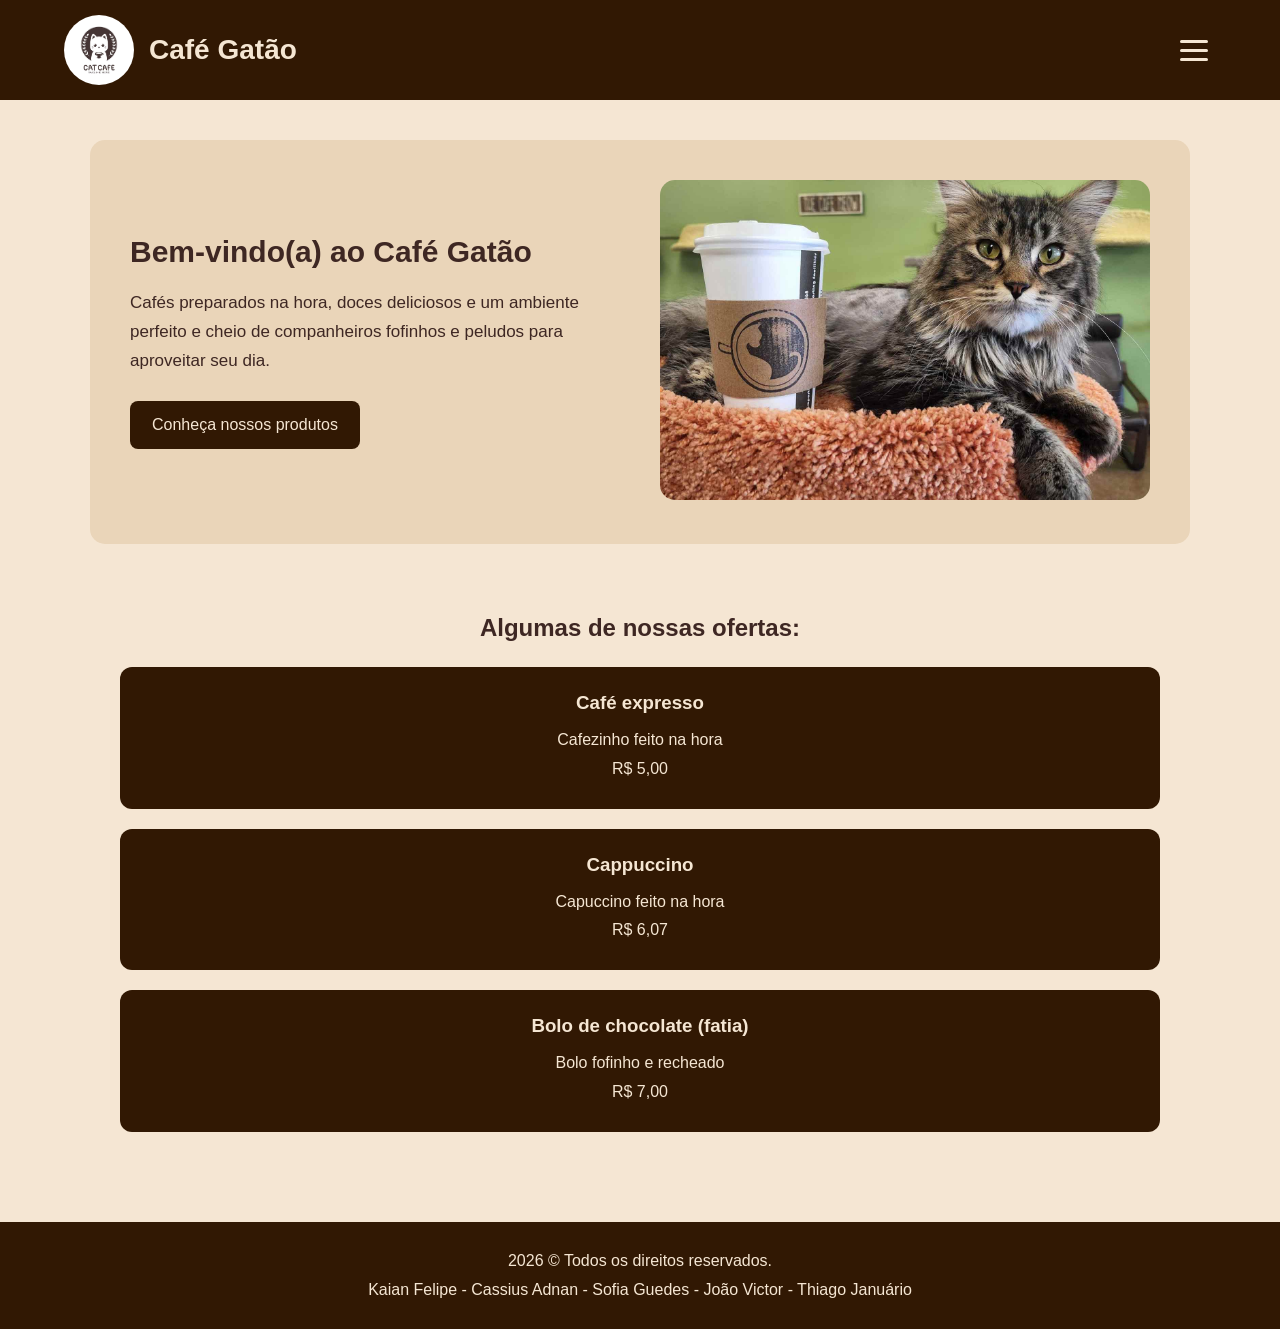
<file: index.html>
<!DOCTYPE html>
<html lang="pt-BR">
<head>
    <meta charset="UTF-8">
    <meta name="viewport" content="width=device-width, initial-scale=1.0">
    <title>Café Gatão - Início</title>
    <link rel="stylesheet" href="./css/style.css">
    <link rel="shortcut icon" href="./img/cute-cat-logo-with-coffee-cup-free-vector.jpg" type="image/x-icon">
    <script src="./js/script.js" defer></script>
</head>
<body>

    <header class="cabecalho">
        <img class="logo" src="./img/cute-cat-logo-with-coffee-cup-free-vector.jpg" alt="Café Gatão">
        <h1 class="titulo">Café Gatão</h1>

        <button class="menu-toggle" type="button" aria-label="Abrir menu" aria-expanded="false" aria-controls="menu-principal">
            <span></span>
            <span></span>
            <span></span>
        </button>

        <nav class="menunav" id="menu-principal">
            <a href="index.html">Início</a>
            <a href="sobre.html">Sobre</a>
            <a href="contato.html">Contato</a>
        </nav>
    </header>

    <main>
        <section class="principal revelar">
            <div class="texto">
                <h2>Bem-vindo(a) ao Café Gatão</h2>
                <p>Cafés preparados na hora, doces deliciosos e um ambiente perfeito e cheio de companheiros fofinhos e peludos para aproveitar seu dia.</p>
                <a class="botao" href="#produtos">Conheça nossos produtos</a>
            </div>

            <div class="apresentacao">
                <img class="figura1" src="./img/202503202311Minnesota_The-Cafe-Meow.jpg" alt="Gato relaxando">
            </div>
        </section>

        <section id="produtos" class="revelar">
            <h2>Algumas de nossas ofertas:</h2>

            <div class="produto revelar">
                <h3>Café expresso</h3>
                <ul>
                    <li>Cafezinho feito na hora</li>
                    <li>R$ 5,00</li>
                </ul>
            </div>

            <div class="produto revelar">
                <h3>Cappuccino</h3>
                <ul>
                    <li>Capuccino feito na hora</li>
                    <li>R$ 6,07</li>
                </ul>
            </div>

            <div class="produto revelar">
                <h3>Bolo de chocolate (fatia)</h3>
                <ul>
                    <li>Bolo fofinho e recheado</li>
                    <li>R$ 7,00</li>
                </ul>
            </div>
        </section>
    </main>

    <footer>
        <p>2026 © Todos os direitos reservados.</p>
        <p>Kaian Felipe - Cassius Adnan - Sofia Guedes - João Victor - Thiago Januário</p>
    </footer>

</body>
</html>
</file>
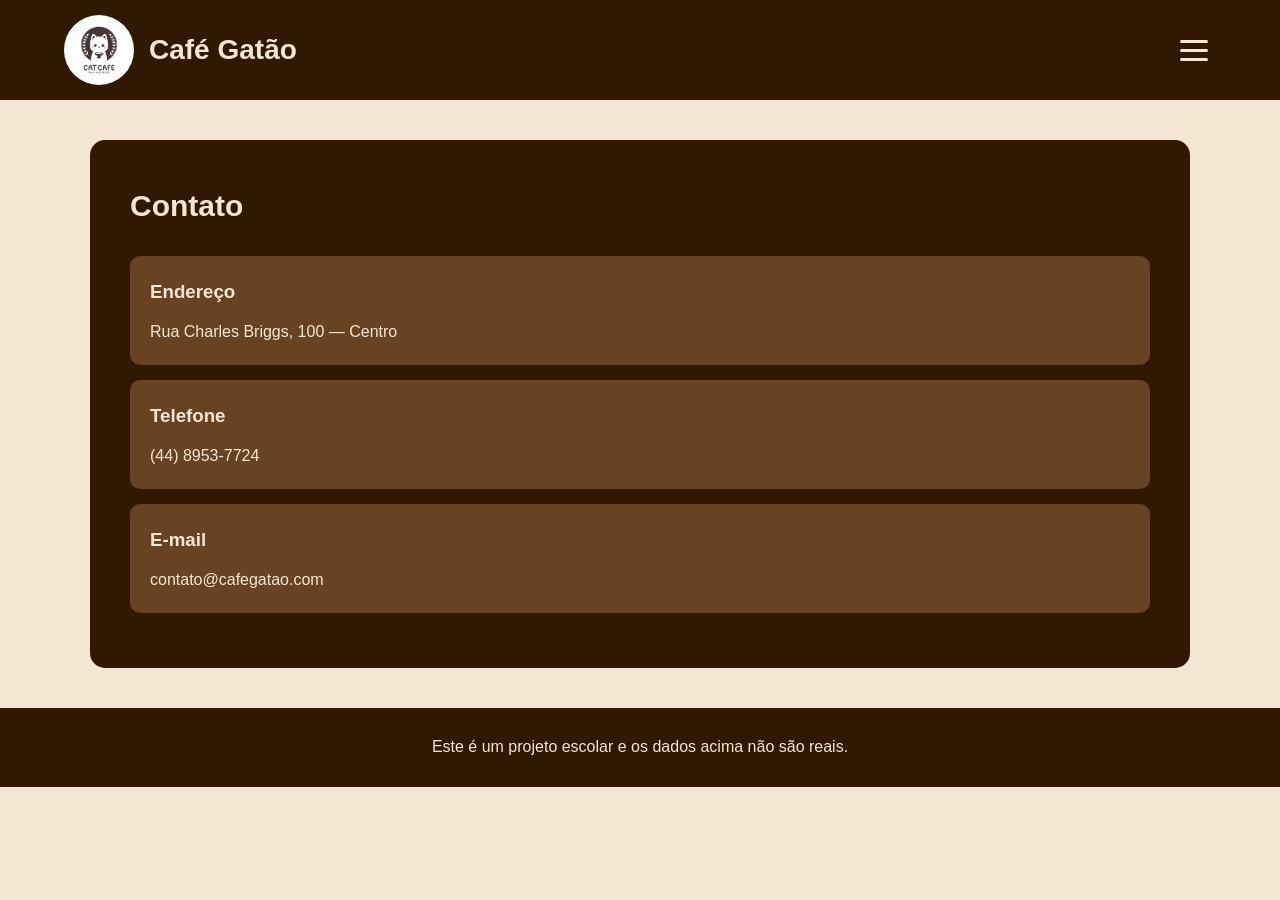
<file: contato.html>
<!DOCTYPE html>
<html lang="pt-BR">
<head>
    <meta charset="UTF-8">
    <meta name="viewport" content="width=device-width, initial-scale=1.0">
    <title>Contato - Café Gatão</title>
    <link rel="stylesheet" href="./css/style.css">
    <link rel="shortcut icon" href="./img/cute-cat-logo-with-coffee-cup-free-vector.jpg" type="image/x-icon">
    <script src="./js/script.js" defer></script>
</head>
<body>

    <header class="cabecalho">
        <img class="logo" src="./img/cute-cat-logo-with-coffee-cup-free-vector.jpg" alt="Café Gatão">
        <h1 class="titulo">Café Gatão</h1>

        <button class="menu-toggle" type="button" aria-label="Abrir menu" aria-expanded="false" aria-controls="menu-principal">
            <span></span>
            <span></span>
            <span></span>
        </button>

        <nav class="menunav" id="menu-principal">
            <a href="index.html">Início</a>
            <a href="sobre.html">Sobre</a>
            <a href="contato.html">Contato</a>
        </nav>
    </header>

    <main>
        <section class="contato revelar">
            <h2>Contato</h2>

            <div class="informacao">
                <h3>Endereço</h3>
                <p>Rua Charles Briggs, 100 — Centro</p>
            </div>

            <div class="informacao">
                <h3>Telefone</h3>
                <p>(44) 8953-7724</p>
            </div>

            <div class="informacao">
                <h3>E-mail</h3>
                <p>contato@cafegatao.com</p>
            </div>
        </section>
    </main>

    <footer>
        <p>Este é um projeto escolar e os dados acima não são reais.</p>
    </footer>

</body>
</html>
</file>
<file: css/style.css>
* {
    box-sizing: border-box;
    margin: 0;
    padding: 0;
}

html {
    scroll-behavior: smooth;
}

body {
    font-family: Arial, Helvetica, sans-serif;
    background-color: #f5e6d3;
    color: #3e2723;
    min-height: 100vh;
}

.cabecalho {
    width: 100%;
    min-height: 100px;
    background-color: rgb(49, 24, 3);
    color: #f5e6d3;
    display: flex;
    align-items: center;
    padding: 15px 5%;
    position: relative;
    z-index: 10;
}

.logo {
    width: 70px;
    height: 70px;
    object-fit: cover;
    border-radius: 50%;
}

.titulo {
    font-size: 28px;
    margin-left: 15px;
}

.menu-toggle {
    width: 45px;
    height: 40px;
    margin-left: auto;
    background: transparent;
    border: none;
    cursor: pointer;
    display: flex;
    flex-direction: column;
    justify-content: center;
    align-items: center;
    gap: 6px;
    z-index: 12;
}

.menu-toggle span {
    width: 28px;
    height: 3px;
    background-color: #f5e6d3;
    border-radius: 5px;
    transition: transform 0.35s ease, opacity 0.25s ease;
}

.menu-toggle.aberto span:nth-child(1) {
    transform: translateY(9px) rotate(45deg);
}

.menu-toggle.aberto span:nth-child(2) {
    opacity: 0;
}

.menu-toggle.aberto span:nth-child(3) {
    transform: translateY(-9px) rotate(-45deg);
}

.menunav {
    position: absolute;
    top: 100%;
    right: 5%;
    width: 220px;
    background-color: rgb(49, 24, 3);
    border-radius: 0 0 12px 12px;
    display: flex;
    flex-direction: column;
    gap: 5px;
    padding: 0 15px;
    max-height: 0;
    overflow: hidden;
    opacity: 0;
    visibility: hidden;
    transition: max-height 0.4s ease, opacity 0.3s ease, padding 0.4s ease, visibility 0.4s;
}

.menunav.ativo {
    max-height: 250px;
    padding: 15px;
    opacity: 1;
    visibility: visible;
}

.menunav a {
    display: block;
    color: #f5e6d3;
    text-decoration: none;
    padding: 12px;
    border-radius: 6px;
    transition: background-color 0.3s ease, transform 0.3s ease, color 0.3s ease;
}

.menunav a:hover {
    background-color: #684323;
    color: #ffffff;
    transform: translateX(5px);
}

main {
    width: 90%;
    max-width: 1100px;
    margin: 40px auto;
}

.principal {
    display: flex;
    align-items: center;
    justify-content: space-between;
    gap: 40px;
    background-color: #ead5b9;
    border-radius: 15px;
    padding: 40px;
}

.texto {
    flex: 1;
}

.texto h2 {
    font-size: 30px;
    margin-bottom: 20px;
}

.texto p {
    font-size: 17px;
    line-height: 1.7;
}

.apresentacao {
    flex: 1;
}

.apresentacao img {
    width: 100%;
    height: 320px;
    object-fit: cover;
    border-radius: 15px;
}

.botao {
    display: inline-block;
    background-color: rgb(49, 24, 3);
    color: #f5e6d3;
    text-decoration: none;
    padding: 15px 22px;
    border-radius: 8px;
    margin-top: 25px;
    transition: transform 0.3s ease, background-color 0.3s ease;
}

.botao:hover {
    background-color: #684323;
    transform: translateY(-5px);
}

#produtos {
    margin-top: 40px;
    padding: 30px;
    text-align: center;
}

#produtos h2 {
    margin-bottom: 25px;
}

.produto {
    background-color: rgb(49, 24, 3);
    color: #f5e6d3;
    padding: 25px;
    margin: 20px 0;
    border-radius: 12px;
    transition: transform 0.3s ease, box-shadow 0.3s ease;
}

.produto:hover {
    transform: translateY(-5px);
    box-shadow: 0 8px 20px rgba(0, 0, 0, 0.2);
}

.produto h3 {
    margin-bottom: 12px;
}

.produto ul {
    list-style: none;
    line-height: 1.8;
}

.sobre,
.contato {
    background-color: rgb(49, 24, 3);
    color: #f5e6d3;
    padding: 40px;
    border-radius: 15px;
    margin: 20px 0;
    line-height: 1.7;
}

.sobre h2,
.contato h2 {
    font-size: 30px;
    margin-bottom: 25px;
}

.sobre h3,
.contato h3 {
    margin-top: 20px;
    margin-bottom: 10px;
}

.imagens-sobre {
    display: flex;
    justify-content: center;
    gap: 25px;
    margin-top: 30px;
}

.imagens-sobre img {
    width: 45%;
    height: 250px;
    object-fit: cover;
    border-radius: 12px;
}

.informacao {
    background-color: #684323;
    padding: 20px;
    margin: 15px 0;
    border-radius: 10px;
}

.informacao h3 {
    margin-top: 0;
}

footer {
    background-color: rgb(49, 24, 3);
    color: #f5e6d3;
    padding: 25px;
    text-align: center;
    line-height: 1.8;
    margin-top: 40px;
}

.revelar {
    opacity: 0;
    transform: translateY(35px);
    transition: opacity 0.8s ease, transform 0.8s ease;
}

.revelar.visivel {
    opacity: 1;
    transform: translateY(0);
}

@media (max-width: 700px) {
    .cabecalho {
        min-height: 85px;
        padding: 10px 4%;
    }

    .logo {
        width: 55px;
        height: 55px;
    }

    .titulo {
        font-size: 21px;
    }

    .principal {
        flex-direction: column;
        padding: 25px;
    }

    .apresentacao {
        width: 100%;
    }

    .apresentacao img {
        height: 230px;
    }

    .imagens-sobre {
        flex-direction: column;
    }

    .imagens-sobre img {
        width: 100%;
        height: 220px;
    }

    .sobre,
    .contato {
        padding: 25px;
    }

    #produtos {
        padding: 15px;
    }
}

@media (prefers-reduced-motion: reduce) {
    html {
        scroll-behavior: auto;
    }

    *,
    *::before,
    *::after {
        transition-duration: 0.01ms !important;
    }
}
</file>
